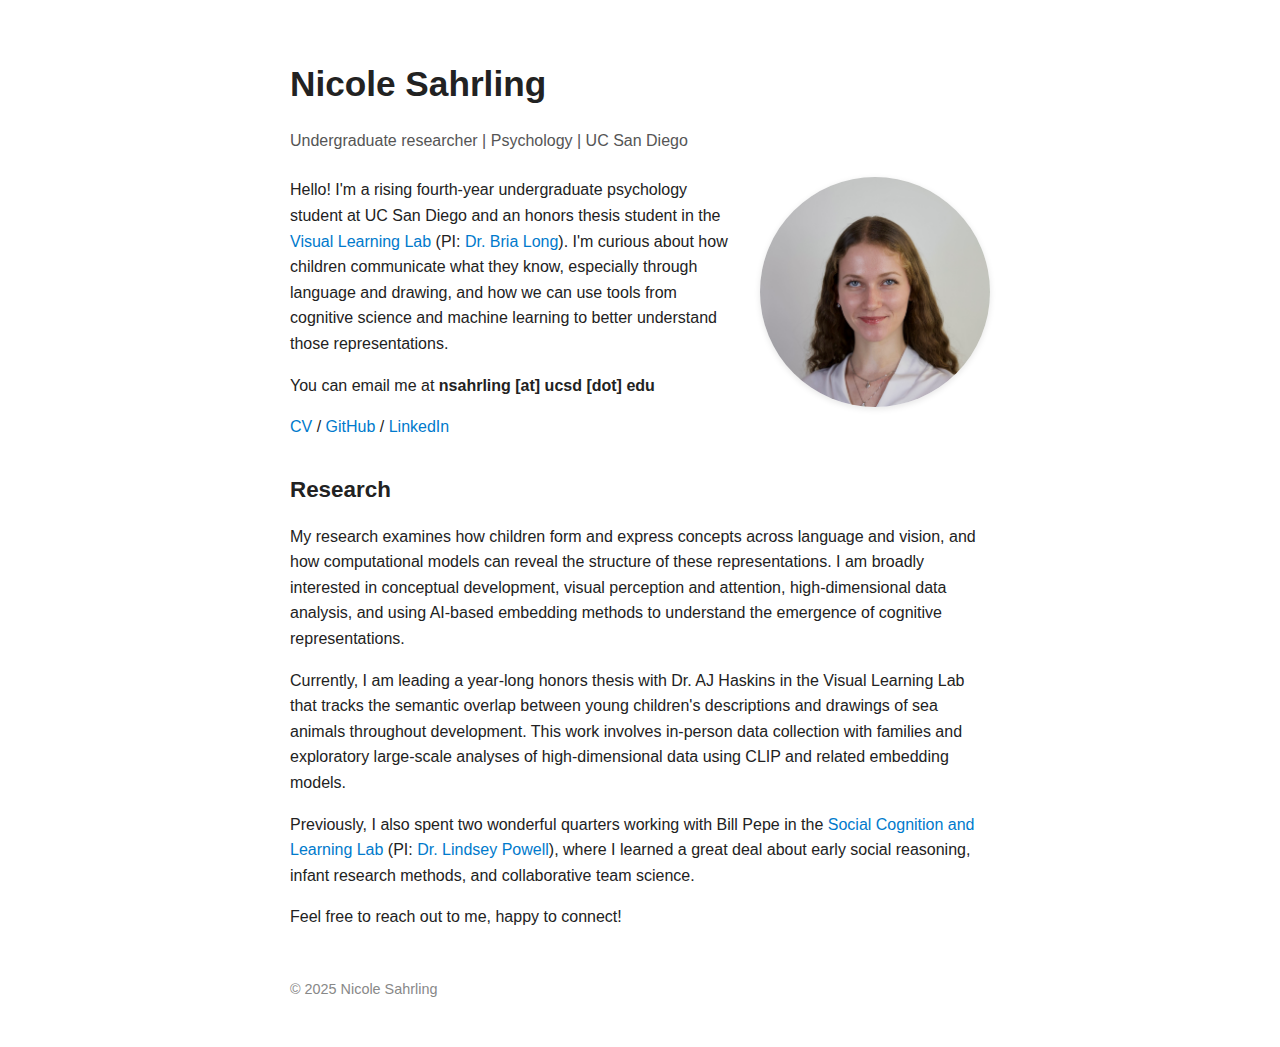
<file: index.html>
<!DOCTYPE html>
<html lang="en">
<head>
  <!-- Google tag (gtag.js) -->
<script async src="https://www.googletagmanager.com/gtag/js?id=G-CREHT5WV13"></script>
<script>
  window.dataLayer = window.dataLayer || [];
  function gtag(){dataLayer.push(arguments);}
  gtag('js', new Date());

  gtag('config', 'G-CREHT5WV13');
</script> 
  <meta charset="UTF-8" />
  <meta name="viewport" content="width=device-width, initial-scale=1.0" />
  <title> Nicole Sahrling </title>
  <meta name="description" content="I'm a rising fourth year undergraduate psychology student at UC San Diego and an honors thesis student in the Visual Learning Lab (PI: Dr. Bria Long).."/>
  <meta name="robots" content="index, follow"/>
  <meta name="google-site-verification" content="DHgHPVgTrjz8lPPDMIFAocyHnel40ey6b3dDKKk6n7M" /> 
  <link rel="canonical" href="https://nicolesahrling.github.io/" />

  <!-- Favicon & CSS -->
  <link rel="stylesheet" href="style.css" />
  <link rel="icon" href="heart-favicon.png" type="image/png">

    <!-- Structured data -->
  <script type="application/ld+json">
  {
    "@context": "https://schema.org",
    "@type": "Person",
    "name": "Nicole Sahrling",
    "jobTitle": "Undergraduate Researcher",
    "affiliation": {
      "@type": "CollegeOrUniversity",
      "name": "University of California San Diego"
    },
    "url": "https://nicolesahrling.github.io/",
    "image": "https://nicolesahrling.github.io/nicole_sahrling_headshot.jpg",
    "sameAs": [
      "https://github.com/nicolesahrling",
      "https://www.linkedin.com/in/nicolesahrling"
    ]
  }
  </script>
</head>


<body>
  <div class="container">
    <h1>Nicole Sahrling</h1>
    <p class="tagline">Undergraduate researcher | Psychology | UC San Diego</p>

    <section id="about">
      <img src="nicole_sahrling_headshot.jpg" alt="Nicole Sahrling" class="profile-pic">
      <p>Hello! I'm a rising fourth-year undergraduate psychology student at UC San Diego and an honors thesis student in the <a href="https://www.vislearnlab.org/" target="_blank">Visual Learning Lab</a> (PI: <a href="https://www.brialong.com/" target="_blank">Dr. Bria Long</a>). I'm curious about how children communicate what they know, especially through language and drawing, and how we can use tools from cognitive science and machine learning to better understand those representations.</p>
      <p>You can email me at <strong>nsahrling [at] ucsd [dot] edu</strong></p>
      <p>
        <a href="nicole_sahrling_cv_dec2025.pdf" target="_blank">CV</a> /
        <a href="https://github.com/nicolesahrling" target="_blank">GitHub</a> /
        <a href="https://www.linkedin.com/in/nicolesahrling" target="_blank">LinkedIn</a>
      </p>
    </section>

    <section id="research">
      <h2>Research</h2>
      <p>My research examines how children form and express concepts across language and vision, and how computational models can reveal the structure of these representations. I am broadly interested in conceptual development, visual perception and attention, high-dimensional data analysis, and using AI-based embedding methods to understand the emergence of cognitive representations.</p>
      <p>Currently, I am leading a year-long honors thesis with Dr. AJ Haskins in the Visual Learning Lab that tracks the semantic overlap between young children's descriptions and drawings of sea animals throughout development. This work involves in-person data collection with families and exploratory large-scale analyses of high-dimensional data using CLIP and related embedding models.</p>
      <p>Previously, I also spent two wonderful quarters working with Bill Pepe in the <a href="https://socallab.ucsd.edu/" target="_blank">Social Cognition and Learning Lab</a> (PI: <a href="https://www.lindseypowell.org/about-me" target="_blank">Dr. Lindsey Powell</a>), where I learned a great deal about early social reasoning, infant research methods, and collaborative team science.</p>
      <p>Feel free to reach out to me, happy to connect!</p>
    </section>


    <footer>
      <p>© 2025 Nicole Sahrling</p>
    </footer>
  </div>
</body>
</html>
</file>
<file: style.css>
body {
  font-family: -apple-system, BlinkMacSystemFont, 'Segoe UI', Roboto, Helvetica, Arial, sans-serif;
  line-height: 1.6;
  margin: 0;
  padding: 2rem;
  background-color: #fff;
  color: #222;
}

.profile-pic {
  width: 230px;
  height: 230px;
  border-radius: 50%;
  object-fit: cover;
  float: right;
  margin-left: 1.5rem;
  margin-bottom: 1rem;
  box-shadow: 0 2px 6px rgba(0, 0, 0, 0.1);
}

.container {
  max-width: 700px;
  margin: 0 auto;
}

h1 {
  font-size: 2.2rem;
  margin-bottom: 0.2rem;
}

.tagline {
  font-size: 1rem;
  color: #555;
  margin-bottom: 1.5rem;
}

section {
  margin-bottom: 2rem;
}

h2 {
  font-size: 1.4rem;
  margin-top: 2rem;
  margin-bottom: 1rem;
}

a {
  color: #007acc;
  text-decoration: none;
}

a:hover {
  text-decoration: underline;
}

ul {
  padding-left: 1.2rem;
}

footer {
  font-size: 0.9rem;
  color: #888;
  text-align: left;
  margin-top: 3rem;
}
</file>
